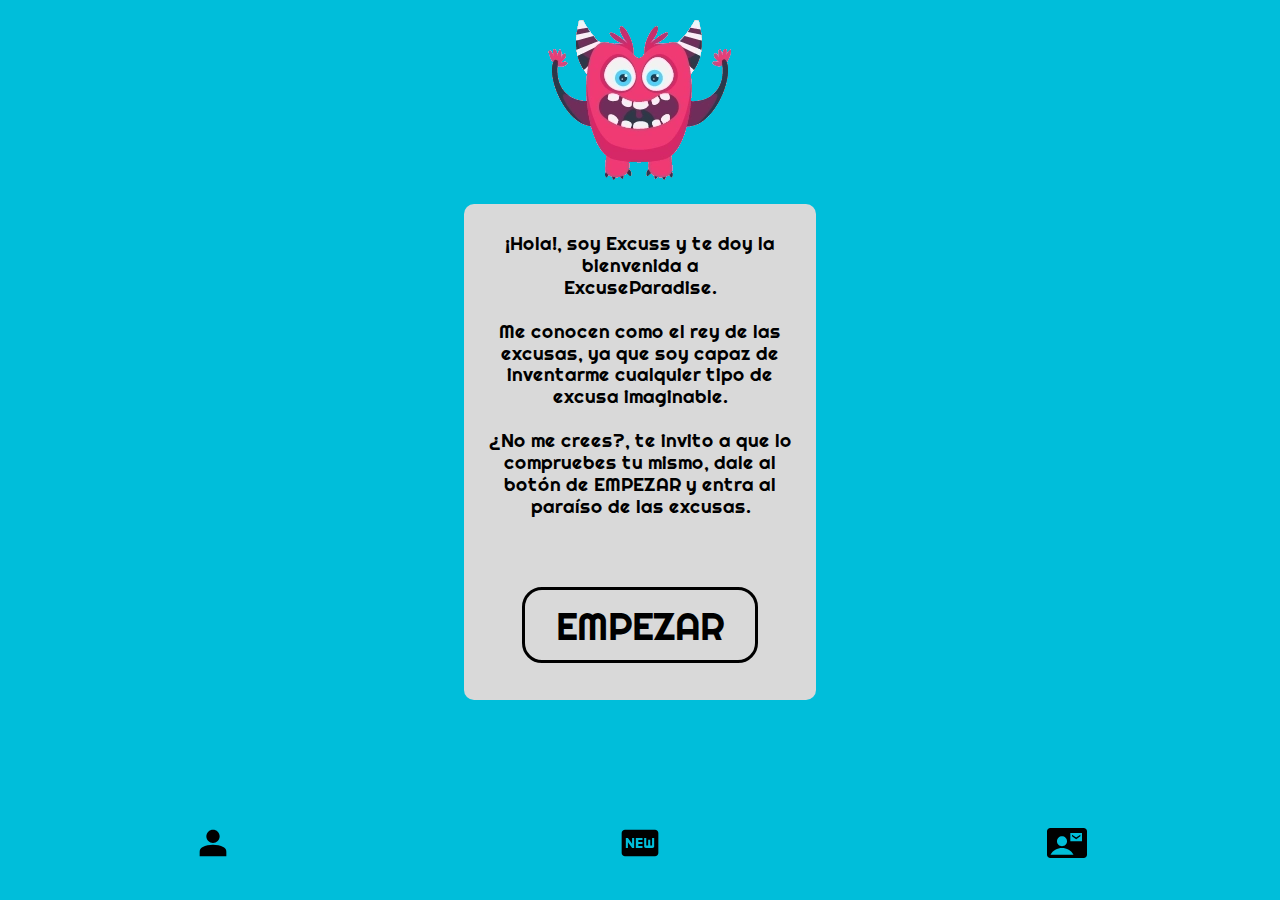
<file: public/index.html>
<!DOCTYPE html>
<html lang="en">
  <head>
    <meta charset="UTF-8" />
    <meta http-equiv="X-UA-Compatible" content="IE=edge" />
    <meta name="viewport" content="width=device-width, initial-scale=1.0" />
    <title>ExcuseParadise</title>
    <link rel="stylesheet" href="./css/main.css" />
  </head>
  <body>
    <header class="header">
      <picture>
        <!-- Desktop -->
        <source
          srcset="./assets/img/smartphone/excuss1.webp 1x,
          ./assets/img/smartphone/excuss1@2x.webp 2x,
          ./assets/img/smartphone/excuss1@3x.webp 3x,
           "
          
        />

        <!-- SEO -->
        <img src="" alt="Descripción de la imagen" />
      </picture>
    </header>
    <main class="main">
        <section class="cajaIntroduccion">
          <p class="introduccionTexto">¡Hola!, soy Excuss y te doy la<br> bienvenida a<br>
            ExcuseParadise.<br><br>
            
            Me conocen como el rey de las excusas, ya que soy capaz de inventarme cualquier tipo de excusa imaginable.<br><br>
            
            ¿No me crees?, te invito a que lo compruebes tu mismo, dale al botón de EMPEZAR y entra al paraíso de las excusas.
            </p>
            <section class="sectionBotonEmpezar">
            <a href="./paginasHTML/login.html" class="botonEmpezar">EMPEZAR</a>
          </section>
        </section>
    </main>

    <footer class="footer">
      
        <nav class="footerIconos">
          <a href="./paginasHTML/terminos.html" target="_blank">
            <img src="./assets/img/svg/persona.svg" alt="icono perfil" class="persona"/>
          </a>
          <a href="./paginasHTML/terminos.html" target="_blank">
            <img src="./assets/img/svg/new.svg" alt="icono novedades" class="new"/>
         </a>
         <a href="./paginasHTML/terminos.html" target="_blank">
            <img src="./assets/img/svg/contacto.svg" alt="icono contacto" class="contacto"/>
        </a>
        </nav>
    </footer>
  </body>
</html>
</file>
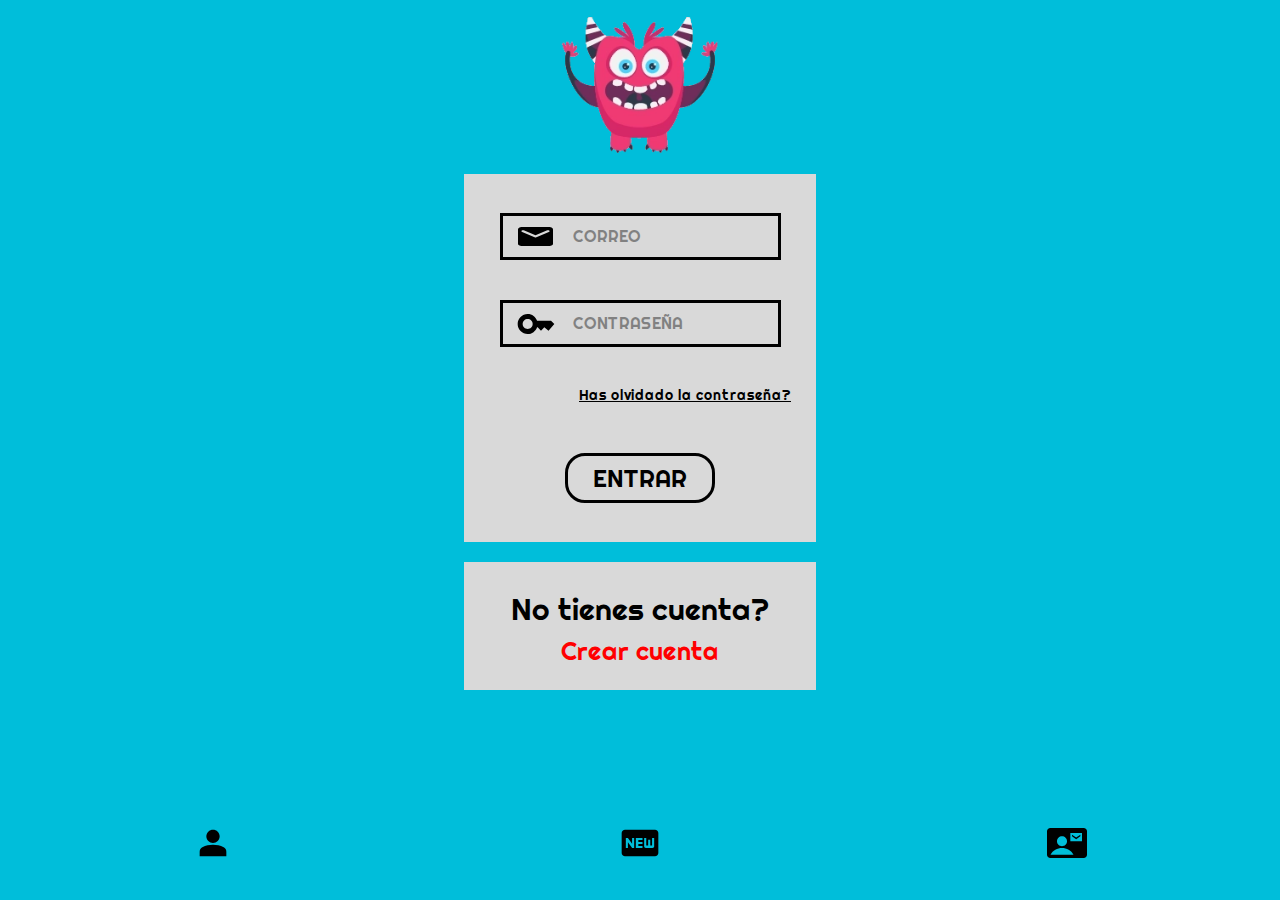
<file: public/paginasHTML/login.html>
<!DOCTYPE html>
<html lang="es">
<head>
    <meta charset="UTF-8">
    <meta http-equiv="X-UA-Compatible" content="IE=edge">
    <meta name="viewport" content="width=device-width, initial-scale=1.0">
    <link rel="stylesheet" href="../css/main.css" />
    <title>ExcuseParadise</title>
</head>
<body>
    <header class="loginHeader">
        <picture>
            <!-- Desktop -->
            <source
              srcset="../assets/img/smartphone/excuss1.webp 1x,
              ../assets/img/smartphone/excuss1@2x.webp 2x,
              ../assets/img/smartphone/excuss1@3x.webp 3x,
               "
              
            />
    
            <!-- SEO -->
            <img src="" class="loginExcuss" alt="Descripción de la imagen" />
          </picture>
    </header>
    <main class="loginMain">
        <section class="loginCaja">
         <form action="" class="loginFormulario" method="post">
            <input type="email" class="loginEmail" placeholder="CORREO">
            <input type="text" class="loginContraseña" placeholder="CONTRASEÑA">
            <a href="recordarContra.html" class="olvidarContraseña">Has olvidado la contraseña?</a>
            <input type="submit" class="loginEnviar" value="ENTRAR">
         </form>
         
        </section>
        <section class="crearCuenta">
            <p class="crearCuentaParrafo">No tienes cuenta?</p>
            <a href="registro.html" class="crearCuentaEnlace">Crear cuenta</a>

        </section>
    </main>

    <footer class="footer">
        <nav class="footerIconos">
            <a href="./terminos.html" target="_blank">
              <img src="../assets/img/svg/persona.svg" alt="icono perfil" class="persona"/>
            </a>
            <a href="./terminos.html" target="_blank">
              <img src="../assets/img/svg/new.svg" alt="icono novedades" class="new"/>
           </a>
           <a href="./terminos.html" target="_blank">
              <img src="../assets/img/svg/contacto.svg" alt="icono contacto" class="contacto"/>
          </a>
          </nav>
    </footer>
</body>
</html>
</file>
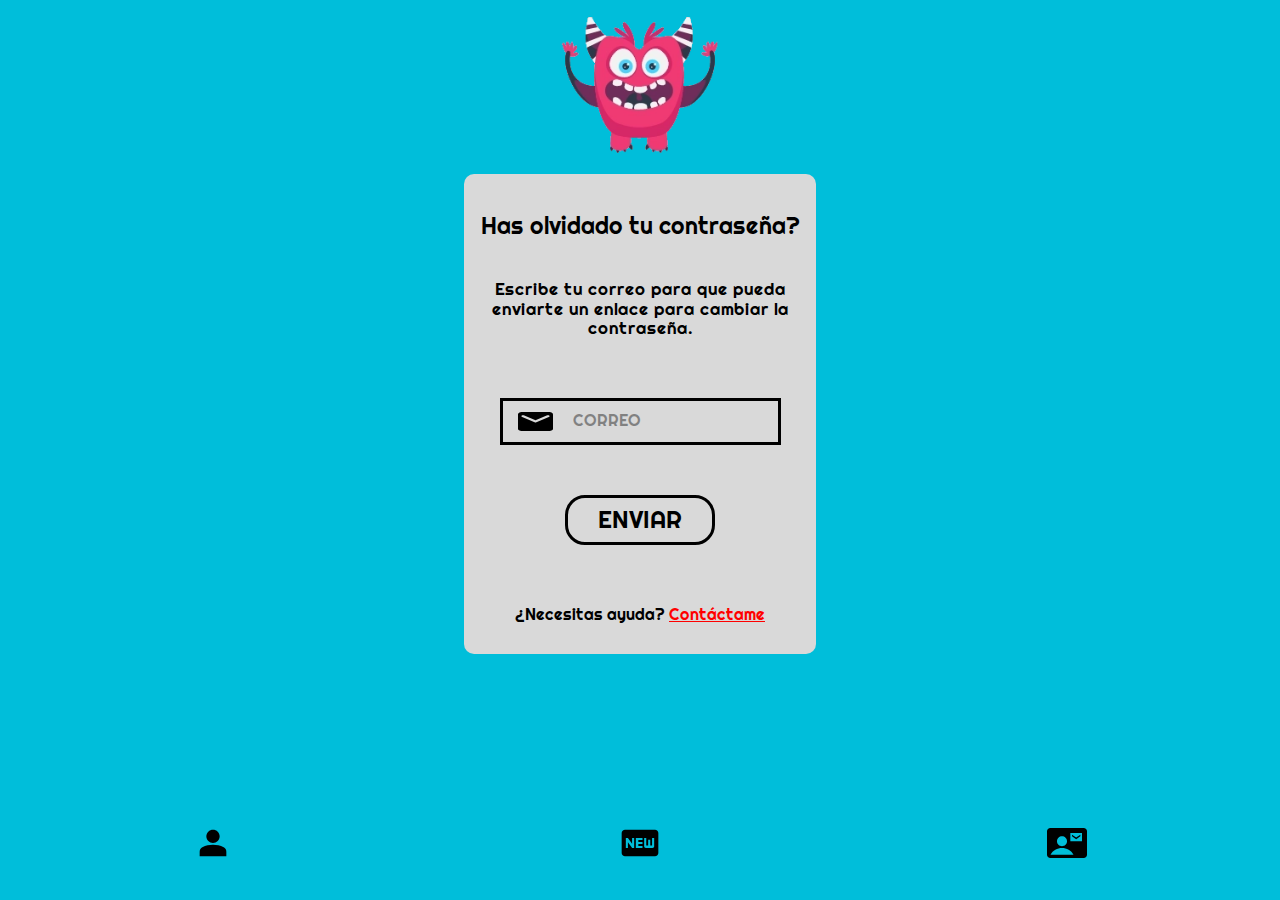
<file: public/paginasHTML/recordarContra.html>
<!DOCTYPE html>
<html lang="es">
<head>
    <meta charset="UTF-8">
    <meta http-equiv="X-UA-Compatible" content="IE=edge">
    <meta name="viewport" content="width=device-width, initial-scale=1.0">
    <link rel="stylesheet" href="../css/main.css" />
    <title>ExcuseParadise</title>
</head>
<body>
    <header class="recordarContraHeader">
        <picture>
            <!-- Desktop -->
            <source
              srcset="../assets/img/smartphone/excuss1.webp 1x,
              ../assets/img/smartphone/excuss1@2x.webp 2x,
              ../assets/img/smartphone/excuss1@3x.webp 3x,
               "
              
            />
    
            <!-- SEO -->
            <img src="" class="recordarContraExcuss" alt="Descripción de la imagen" />
          </picture>
    </header>
    <main class="recordarContraMain">
       <section class="recordarContraCaja">
        <p class="recordarContraTitulo">Has olvidado tu contraseña?</p>
        <p class="recordarContraTexto">Escribe tu correo para que pueda enviarte un enlace para cambiar la contraseña.</p>
        <form action="" class="recordarContraFormulario" method="post">
            <input type="email" class="loginEmail" placeholder="CORREO">
            <input type="submit" class="recordarContraEnviar" value="ENVIAR">
         </form>
         <p class="recordarContraAyuda">¿Necesitas ayuda? <a href="" class="recordarContraContactame">Contáctame</a></p>
       </section>
        
    </main>

    <footer class="footer">
        <nav class="footerIconos">
            <a href="./terminos.html" target="_blank">
              <img src="../assets/img/svg/persona.svg" alt="icono perfil" class="persona"/>
            </a>
            <a href="./terminos.html" target="_blank">
              <img src="../assets/img/svg/new.svg" alt="icono novedades" class="new"/>
           </a>
           <a href="./terminos.html" target="_blank">
              <img src="../assets/img/svg/contacto.svg" alt="icono contacto" class="contacto"/>
          </a>
          </nav>
    </footer>
</body>
</html>
</file>
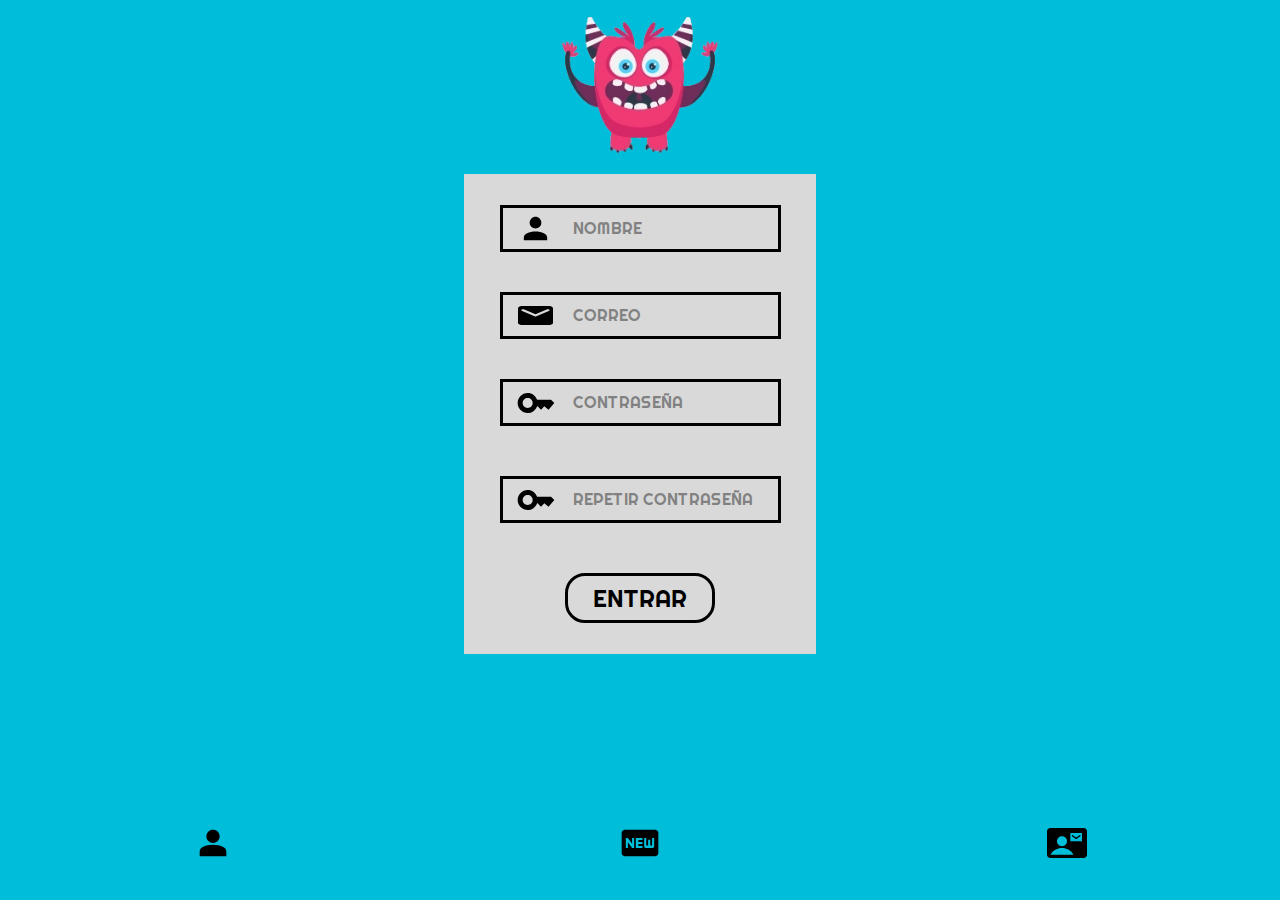
<file: public/paginasHTML/registro.html>
<!DOCTYPE html>
<html lang="es">
<head>
    <meta charset="UTF-8">
    <meta http-equiv="X-UA-Compatible" content="IE=edge">
    <meta name="viewport" content="width=device-width, initial-scale=1.0">
    <link rel="stylesheet" href="../css/main.css" />
    <title>ExcuseParadise</title>
</head>
<body>
    <header class="registroHeader">
        <picture>
            <!-- Desktop -->
            <source
              srcset="../assets/img/smartphone/excuss1.webp 1x,
              ../assets/img/smartphone/excuss1@2x.webp 2x,
              ../assets/img/smartphone/excuss1@3x.webp 3x,
               "
              
            />
    
            <!-- SEO -->
            <img src="" class="registroExcuss" alt="Descripción de la imagen" />
          </picture>
    </header>
    <main class="registroMain">
        <section class="registroCaja">
         <form action="" class="registroFormulario" method="post">
            <input type="text" class="registroNombre" placeholder="NOMBRE">
            <input type="email" class="registroEmail" placeholder="CORREO">
            <input type="password" class="registroContraseña" placeholder="CONTRASEÑA">
            <input type="password" class="registroRepetirContraseña" placeholder="REPETIR CONTRASEÑA">
            
            <input type="submit" class="registroEnviar" value="ENTRAR">
         </form>
         
        </section>
        
    </main>

    <footer class="footer">
        <nav class="footerIconos">
            <a href="./terminos.html" target="_blank">
              <img src="../assets/img/svg/persona.svg" alt="icono perfil" class="persona"/>
            </a>
            <a href="./terminos.html" target="_blank">
              <img src="../assets/img/svg/new.svg" alt="icono novedades" class="new"/>
           </a>
           <a href="./terminos.html" target="_blank">
              <img src="../assets/img/svg/contacto.svg" alt="icono contacto" class="contacto"/>
          </a>
          </nav>
    </footer>
</body>
</html>
</file>
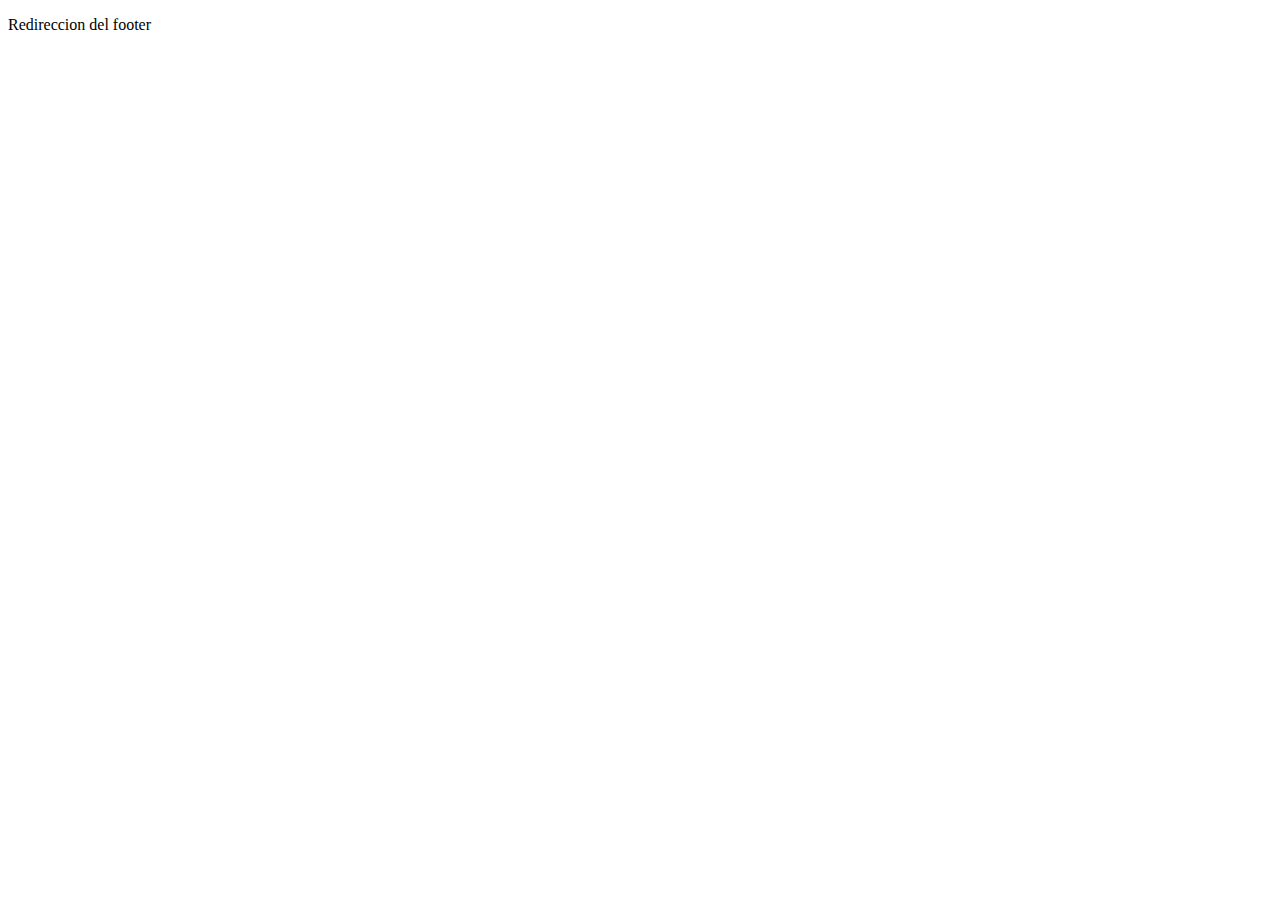
<file: public/paginasHTML/terminos.html>
<!DOCTYPE html>
<html lang="en">
<head>
    <meta charset="UTF-8">
    <meta http-equiv="X-UA-Compatible" content="IE=edge">
    <meta name="viewport" content="width=device-width, initial-scale=1.0">
    <title>Document</title>
</head>
<body>
    <p>Redireccion del footer</p>
</body>
</html>
</file>
<file: public/css/main.css>
@charset "UTF-8";
/* ********* */
/* @NORMALIZE */
/* ********* */
/*! normalize.css v8.0.1 | MIT License | github.com/necolas/normalize.css */
/* Document
   ========================================================================== */
/**
 * 1. Correct the line height in all browsers.
 * 2. Prevent adjustments of font size after orientation changes in iOS.
 */
html {
  line-height: 1.15; /* 1 */
  -webkit-text-size-adjust: 100%; /* 2 */
}

/* Sections
   ========================================================================== */
/**
 * Remove the margin in all browsers.
 */
body {
  margin: 0;
}

/**
 * Render the `main` element consistently in IE.
 */
main {
  display: block;
}

/**
 * Correct the font size and margin on `h1` elements within `section` and
 * `article` contexts in Chrome, Firefox, and Safari.
 */
h1 {
  font-size: 2em;
  margin: 0.67em 0;
}

/* Grouping content
   ========================================================================== */
/**
 * 1. Add the correct box sizing in Firefox.
 * 2. Show the overflow in Edge and IE.
 */
hr {
  -webkit-box-sizing: content-box;
          box-sizing: content-box; /* 1 */
  height: 0; /* 1 */
  overflow: visible; /* 2 */
}

/**
 * 1. Correct the inheritance and scaling of font size in all browsers.
 * 2. Correct the odd `em` font sizing in all browsers.
 */
pre {
  font-family: monospace, monospace; /* 1 */
  font-size: 1em; /* 2 */
}

/* Text-level semantics
   ========================================================================== */
/**
 * Remove the gray background on active links in IE 10.
 */
a {
  background-color: transparent;
}

/**
 * 1. Remove the bottom border in Chrome 57-
 * 2. Add the correct text decoration in Chrome, Edge, IE, Opera, and Safari.
 */
abbr[title] {
  border-bottom: none; /* 1 */
  text-decoration: underline; /* 2 */
  -webkit-text-decoration: underline dotted;
          text-decoration: underline dotted; /* 2 */
}

/**
 * Add the correct font weight in Chrome, Edge, and Safari.
 */
b,
strong {
  font-weight: bolder;
}

/**
 * 1. Correct the inheritance and scaling of font size in all browsers.
 * 2. Correct the odd `em` font sizing in all browsers.
 */
code,
kbd,
samp {
  font-family: monospace, monospace; /* 1 */
  font-size: 1em; /* 2 */
}

/**
 * Add the correct font size in all browsers.
 */
small {
  font-size: 80%;
}

/**
 * Prevent `sub` and `sup` elements from affecting the line height in
 * all browsers.
 */
sub,
sup {
  font-size: 75%;
  line-height: 0;
  position: relative;
  vertical-align: baseline;
}

sub {
  bottom: -0.25em;
}

sup {
  top: -0.5em;
}

/* Embedded content
   ========================================================================== */
/**
 * Remove the border on images inside links in IE 10.
 */
img {
  border-style: none;
}

/* Forms
   ========================================================================== */
/**
 * 1. Change the font styles in all browsers.
 * 2. Remove the margin in Firefox and Safari.
 */
button,
input,
optgroup,
select,
textarea {
  font-family: inherit; /* 1 */
  font-size: 100%; /* 1 */
  line-height: 1.15; /* 1 */
  margin: 0; /* 2 */
}

/**
 * Show the overflow in IE.
 * 1. Show the overflow in Edge.
 */
button,
input { /* 1 */
  overflow: visible;
}

/**
 * Remove the inheritance of text transform in Edge, Firefox, and IE.
 * 1. Remove the inheritance of text transform in Firefox.
 */
button,
select { /* 1 */
  text-transform: none;
}

/**
 * Correct the inability to style clickable types in iOS and Safari.
 */
button,
[type=button],
[type=reset],
[type=submit] {
  -webkit-appearance: button;
}

/**
 * Remove the inner border and padding in Firefox.
 */
button::-moz-focus-inner,
[type=button]::-moz-focus-inner,
[type=reset]::-moz-focus-inner,
[type=submit]::-moz-focus-inner {
  border-style: none;
  padding: 0;
}

/**
 * Restore the focus styles unset by the previous rule.
 */
button:-moz-focusring,
[type=button]:-moz-focusring,
[type=reset]:-moz-focusring,
[type=submit]:-moz-focusring {
  outline: 1px dotted ButtonText;
}

/**
 * Correct the padding in Firefox.
 */
fieldset {
  padding: 0.35em 0.75em 0.625em;
}

/**
 * 1. Correct the text wrapping in Edge and IE.
 * 2. Correct the color inheritance from `fieldset` elements in IE.
 * 3. Remove the padding so developers are not caught out when they zero out
 *    `fieldset` elements in all browsers.
 */
legend {
  -webkit-box-sizing: border-box;
          box-sizing: border-box; /* 1 */
  color: inherit; /* 2 */
  display: table; /* 1 */
  max-width: 100%; /* 1 */
  padding: 0; /* 3 */
  white-space: normal; /* 1 */
}

/**
 * Add the correct vertical alignment in Chrome, Firefox, and Opera.
 */
progress {
  vertical-align: baseline;
}

/**
 * Remove the default vertical scrollbar in IE 10+.
 */
textarea {
  overflow: auto;
}

/**
 * 1. Add the correct box sizing in IE 10.
 * 2. Remove the padding in IE 10.
 */
[type=checkbox],
[type=radio] {
  -webkit-box-sizing: border-box;
          box-sizing: border-box; /* 1 */
  padding: 0; /* 2 */
}

/**
 * Correct the cursor style of increment and decrement buttons in Chrome.
 */
[type=number]::-webkit-inner-spin-button,
[type=number]::-webkit-outer-spin-button {
  height: auto;
}

/**
 * 1. Correct the odd appearance in Chrome and Safari.
 * 2. Correct the outline style in Safari.
 */
[type=search] {
  -webkit-appearance: textfield; /* 1 */
  outline-offset: -2px; /* 2 */
}

/**
 * Remove the inner padding in Chrome and Safari on macOS.
 */
[type=search]::-webkit-search-decoration {
  -webkit-appearance: none;
}

/**
 * 1. Correct the inability to style clickable types in iOS and Safari.
 * 2. Change font properties to `inherit` in Safari.
 */
::-webkit-file-upload-button {
  -webkit-appearance: button; /* 1 */
  font: inherit; /* 2 */
}

/* Interactive
   ========================================================================== */
/*
 * Add the correct display in Edge, IE 10+, and Firefox.
 */
details {
  display: block;
}

/*
 * Add the correct display in all browsers.
 */
summary {
  display: list-item;
}

/* Misc
   ========================================================================== */
/**
 * Add the correct display in IE 10+.
 */
template {
  display: none;
}

/**
 * Add the correct display in IE 10.
 */
[hidden] {
  display: none;
}

/* ********* */
/* @RESET */
/* ********* */
/* ********* */
/* @VARIABLES */
/* ********* */
/* ********* */
/* @MIXINS */
/* ********* */
/* ********* */
/* @TYPOGRAPHY */
/* ********* */
@font-face {
  font-family: "tipografia";
  src: url("../assets/font/Righteous-Regular.woff2") format("woff2"), url("../assets/font/Righteous-Regular.woff") format("woff"), url("../assets/font/Righteous-Regular.ttf") format("truetype");
}
.introduccionTexto {
  text-align: center;
  font-size: 19px;
  font-family: "tipografia";
  padding: 10px;
}

.recordarContraTitulo {
  padding-left: 13px;
  padding-right: 13px;
  font-family: "tipografia";
  font-size: 23px;
}

.recordarContraTexto {
  font-family: "tipografia";
  font-size: 17px;
  margin-bottom: 60px;
}

.recordarContraAyuda {
  margin-top: 60px;
  font-family: "tipografia";
  font-size: 16px;
}

.recordarContraContactame {
  font-family: "tipografia";
  font-size: 16px;
  color: red;
}

/* ********* */
/* @BUTTONS */
/* ********* */
.botonEmpezar {
  font-family: "tipografia";
  font-size: 38px;
  color: black;
  text-decoration: none;
  text-align: center;
  margin-left: 30px;
  margin-right: 30px;
  padding: 15px;
  width: 200px;
  height: 40px;
  border-radius: 20px;
  border: 3px solid black;
}

/* ********* */
/* @BANNER */
/* ********* */
/* ********* */
/* @HEADER */
/* ********* */
body {
  background-color: #00BEDA;
}

.header {
  display: -webkit-box;
  display: -ms-flexbox;
  display: flex;
  -webkit-box-pack: center;
      -ms-flex-pack: center;
          justify-content: center;
}

.loginExcuss {
  width: 170px;
}

.loginHeader {
  display: -webkit-box;
  display: -ms-flexbox;
  display: flex;
  -webkit-box-pack: center;
      -ms-flex-pack: center;
          justify-content: center;
}

.registroExcuss {
  width: 170px;
}

.registroHeader {
  display: -webkit-box;
  display: -ms-flexbox;
  display: flex;
  -webkit-box-pack: center;
      -ms-flex-pack: center;
          justify-content: center;
}

.recordarContraExcuss {
  width: 170px;
}

.recordarContraHeader {
  display: -webkit-box;
  display: -ms-flexbox;
  display: flex;
  -webkit-box-pack: center;
      -ms-flex-pack: center;
          justify-content: center;
}

/* ********* */
/* @NAVIGATOR */
/* ********* */
/* ********* */
/* @FOOTER */
/* ********* */
.footer {
  position: absolute;
  bottom: 33px;
  width: 100%;
}

.footerIconos {
  display: -webkit-box;
  display: -ms-flexbox;
  display: flex;
  -ms-flex-pack: distribute;
      justify-content: space-around;
  -webkit-box-align: center;
      -ms-flex-align: center;
          align-items: center;
}

.persona,
.new,
.contacto {
  width: 40px;
  height: 40px;
}

/* ********* */
/* @FORMS */
/* ********* */
.loginFormulario {
  display: -webkit-box;
  display: -ms-flexbox;
  display: flex;
  -webkit-box-pack: center;
      -ms-flex-pack: center;
          justify-content: center;
  -webkit-box-align: center;
      -ms-flex-align: center;
          align-items: center;
  -webkit-box-orient: vertical;
  -webkit-box-direction: normal;
      -ms-flex-direction: column;
          flex-direction: column;
}

.loginEmail {
  padding: 3px 5px;
  padding-left: 70px;
  width: 200px;
  height: 35px;
  background: url(../assets/img/svg/iconoCorreo.svg) no-repeat;
  background-size: 35px;
  background-position: 15px center;
  margin-bottom: 40px;
  border: 3px solid black;
}

.loginEmail::-webkit-input-placeholder {
  color: black;
  font-family: "tipografia";
  opacity: 40%;
}

.loginEmail::-moz-placeholder {
  color: black;
  font-family: "tipografia";
  opacity: 40%;
}

.loginEmail:-ms-input-placeholder {
  color: black;
  font-family: "tipografia";
  opacity: 40%;
}

.loginEmail::-ms-input-placeholder {
  color: black;
  font-family: "tipografia";
  opacity: 40%;
}

.loginEmail::placeholder {
  color: black;
  font-family: "tipografia";
  opacity: 40%;
}

.loginContraseña {
  padding: 3px 5px;
  padding-left: 70px;
  width: 200px;
  height: 35px;
  background: url(../assets/img/svg/iconoLlave.svg) no-repeat;
  background-size: 40px;
  background-position: 13px center;
  border: 3px solid black;
}

.loginContraseña::-webkit-input-placeholder {
  color: black;
  font-family: "tipografia";
  opacity: 40%;
}

.loginContraseña::-moz-placeholder {
  color: black;
  font-family: "tipografia";
  opacity: 40%;
}

.loginContraseña:-ms-input-placeholder {
  color: black;
  font-family: "tipografia";
  opacity: 40%;
}

.loginContraseña::-ms-input-placeholder {
  color: black;
  font-family: "tipografia";
  opacity: 40%;
}

.loginContraseña::placeholder {
  color: black;
  font-family: "tipografia";
  opacity: 40%;
}

.olvidarContraseña {
  margin-left: 90px;
  margin-top: 40px;
  color: black;
  font-family: "tipografia";
  font-size: 14px;
}

.loginEnviar {
  margin-top: 50px;
  border-radius: 20px;
  width: 150px;
  height: 50px;
  background-color: transparent;
  border: 3px solid black;
  font-family: "tipografia";
  font-size: 24px;
}

.registroFormulario {
  display: -webkit-box;
  display: -ms-flexbox;
  display: flex;
  -webkit-box-pack: center;
      -ms-flex-pack: center;
          justify-content: center;
  -webkit-box-align: center;
      -ms-flex-align: center;
          align-items: center;
  -webkit-box-orient: vertical;
  -webkit-box-direction: normal;
      -ms-flex-direction: column;
          flex-direction: column;
}

.registroNombre {
  padding: 3px 5px;
  padding-left: 70px;
  width: 200px;
  height: 35px;
  background: url(../assets/img/svg/iconoPersona.svg) no-repeat;
  background-size: 35px;
  background-position: 15px center;
  margin-bottom: 40px;
  border: 3px solid black;
}

.registroNombre::-webkit-input-placeholder {
  color: black;
  font-family: "tipografia";
  opacity: 40%;
}

.registroNombre::-moz-placeholder {
  color: black;
  font-family: "tipografia";
  opacity: 40%;
}

.registroNombre:-ms-input-placeholder {
  color: black;
  font-family: "tipografia";
  opacity: 40%;
}

.registroNombre::-ms-input-placeholder {
  color: black;
  font-family: "tipografia";
  opacity: 40%;
}

.registroNombre::placeholder {
  color: black;
  font-family: "tipografia";
  opacity: 40%;
}

.registroEmail {
  padding: 3px 5px;
  padding-left: 70px;
  width: 200px;
  height: 35px;
  background: url(../assets/img/svg/iconoCorreo.svg) no-repeat;
  background-size: 35px;
  background-position: 15px center;
  margin-bottom: 40px;
  border: 3px solid black;
}

.registroEmail::-webkit-input-placeholder {
  color: black;
  font-family: "tipografia";
  opacity: 40%;
}

.registroEmail::-moz-placeholder {
  color: black;
  font-family: "tipografia";
  opacity: 40%;
}

.registroEmail:-ms-input-placeholder {
  color: black;
  font-family: "tipografia";
  opacity: 40%;
}

.registroEmail::-ms-input-placeholder {
  color: black;
  font-family: "tipografia";
  opacity: 40%;
}

.registroEmail::placeholder {
  color: black;
  font-family: "tipografia";
  opacity: 40%;
}

.registroContraseña {
  padding: 3px 5px;
  padding-left: 70px;
  width: 200px;
  height: 35px;
  background: url(../assets/img/svg/iconoLlave.svg) no-repeat;
  background-size: 40px;
  background-position: 13px center;
  border: 3px solid black;
}

.registroContraseña::-webkit-input-placeholder {
  color: black;
  font-family: "tipografia";
  opacity: 40%;
}

.registroContraseña::-moz-placeholder {
  color: black;
  font-family: "tipografia";
  opacity: 40%;
}

.registroContraseña:-ms-input-placeholder {
  color: black;
  font-family: "tipografia";
  opacity: 40%;
}

.registroContraseña::-ms-input-placeholder {
  color: black;
  font-family: "tipografia";
  opacity: 40%;
}

.registroContraseña::placeholder {
  color: black;
  font-family: "tipografia";
  opacity: 40%;
}

.registroEnviar {
  margin-top: 50px;
  border-radius: 20px;
  width: 150px;
  height: 50px;
  background-color: transparent;
  border: 3px solid black;
  font-family: "tipografia";
  font-size: 24px;
}

.registroRepetirContraseña {
  margin-top: 50px;
  padding: 3px 5px;
  padding-left: 70px;
  width: 200px;
  height: 35px;
  background: url(../assets/img/svg/iconoLlave.svg) no-repeat;
  background-size: 40px;
  background-position: 13px center;
  border: 3px solid black;
}

.registroRepetirContraseña::-webkit-input-placeholder {
  color: black;
  font-family: "tipografia";
  opacity: 40%;
}

.registroRepetirContraseña::-moz-placeholder {
  color: black;
  font-family: "tipografia";
  opacity: 40%;
}

.registroRepetirContraseña:-ms-input-placeholder {
  color: black;
  font-family: "tipografia";
  opacity: 40%;
}

.registroRepetirContraseña::-ms-input-placeholder {
  color: black;
  font-family: "tipografia";
  opacity: 40%;
}

.registroRepetirContraseña::placeholder {
  color: black;
  font-family: "tipografia";
  opacity: 40%;
}

.recordarContraEmail {
  padding: 3px 5px;
  padding-left: 70px;
  width: 200px;
  height: 35px;
  background: url(../assets/img/svg/iconoCorreo.svg) no-repeat;
  background-size: 35px;
  background-position: 15px center;
  border: 3px solid black;
}

.recordarContraEmail::-webkit-input-placeholder {
  color: black;
  font-family: "tipografia";
  opacity: 40%;
}

.recordarContraEmail::-moz-placeholder {
  color: black;
  font-family: "tipografia";
  opacity: 40%;
}

.recordarContraEmail:-ms-input-placeholder {
  color: black;
  font-family: "tipografia";
  opacity: 40%;
}

.recordarContraEmail::-ms-input-placeholder {
  color: black;
  font-family: "tipografia";
  opacity: 40%;
}

.recordarContraEmail::placeholder {
  color: black;
  font-family: "tipografia";
  opacity: 40%;
}

.recordarContraEnviar {
  margin-top: 10px;
  border-radius: 20px;
  width: 150px;
  height: 50px;
  background-color: transparent;
  border: 3px solid black;
  font-family: "tipografia";
  font-size: 24px;
}

/* ********* */
/* @GRID*/
/* ********* */
/* ********* */
/* @SIDEBAR */
/* ********* */
/* ********* */
/* @MAIN */
/* ********* */
.main {
  display: -webkit-box;
  display: -ms-flexbox;
  display: flex;
  -webkit-box-pack: center;
      -ms-flex-pack: center;
          justify-content: center;
}

.cajaIntroduccion {
  width: 22rem;
  height: 31rem;
  border-radius: 10px;
  background-color: #D9D9D9;
}

.sectionBotonEmpezar {
  margin-top: 60px;
  display: -webkit-box;
  display: -ms-flexbox;
  display: flex;
  -webkit-box-pack: center;
      -ms-flex-pack: center;
          justify-content: center;
  -webkit-box-align: center;
      -ms-flex-align: center;
          align-items: center;
}

.loginMain {
  display: -webkit-box;
  display: -ms-flexbox;
  display: flex;
  -webkit-box-pack: center;
      -ms-flex-pack: center;
          justify-content: center;
  -webkit-box-align: center;
      -ms-flex-align: center;
          align-items: center;
  -webkit-box-orient: vertical;
  -webkit-box-direction: normal;
      -ms-flex-direction: column;
          flex-direction: column;
}

.loginCaja {
  display: -webkit-box;
  display: -ms-flexbox;
  display: flex;
  -webkit-box-pack: center;
      -ms-flex-pack: center;
          justify-content: center;
  -webkit-box-align: center;
      -ms-flex-align: center;
          align-items: center;
  -webkit-box-orient: vertical;
  -webkit-box-direction: normal;
      -ms-flex-direction: column;
          flex-direction: column;
  width: 22rem;
  height: 23rem;
  background-color: #D9D9D9;
}

.olvidarContraseña {
  margin-left: 90px;
  margin-top: 40px;
  color: black;
  font-family: "tipografia";
  font-size: 14px;
}

.crearCuenta {
  -webkit-box-align: center;
      -ms-flex-align: center;
          align-items: center;
  -webkit-box-orient: vertical;
  -webkit-box-direction: normal;
      -ms-flex-direction: column;
          flex-direction: column;
  margin-top: 20px;
  display: -webkit-box;
  display: -ms-flexbox;
  display: flex;
  width: 22rem;
  height: 8rem;
  background-color: #D9D9D9;
}

.crearCuentaParrafo {
  font-family: "tipografia";
  color: black;
  font-size: 30px;
}

.crearCuentaEnlace {
  color: red;
  margin-top: -20px;
  text-decoration: none;
  font-size: 25px;
  font-family: "tipografia";
}

.registroMain {
  display: -webkit-box;
  display: -ms-flexbox;
  display: flex;
  -webkit-box-pack: center;
      -ms-flex-pack: center;
          justify-content: center;
  -webkit-box-align: center;
      -ms-flex-align: center;
          align-items: center;
  -webkit-box-orient: vertical;
  -webkit-box-direction: normal;
      -ms-flex-direction: column;
          flex-direction: column;
}

.registroCaja {
  display: -webkit-box;
  display: -ms-flexbox;
  display: flex;
  -webkit-box-pack: center;
      -ms-flex-pack: center;
          justify-content: center;
  -webkit-box-align: center;
      -ms-flex-align: center;
          align-items: center;
  -webkit-box-orient: vertical;
  -webkit-box-direction: normal;
      -ms-flex-direction: column;
          flex-direction: column;
  width: 22rem;
  height: 30rem;
  background-color: #D9D9D9;
}

.recordarContraMain {
  display: -webkit-box;
  display: -ms-flexbox;
  display: flex;
  -webkit-box-pack: center;
      -ms-flex-pack: center;
          justify-content: center;
  -webkit-box-align: center;
      -ms-flex-align: center;
          align-items: center;
  -webkit-box-orient: vertical;
  -webkit-box-direction: normal;
      -ms-flex-direction: column;
          flex-direction: column;
}

.recordarContraCaja {
  border-radius: 10px;
  text-align: center;
  display: -webkit-box;
  display: -ms-flexbox;
  display: flex;
  -webkit-box-pack: center;
      -ms-flex-pack: center;
          justify-content: center;
  -webkit-box-align: center;
      -ms-flex-align: center;
          align-items: center;
  -webkit-box-orient: vertical;
  -webkit-box-direction: normal;
      -ms-flex-direction: column;
          flex-direction: column;
  width: 22rem;
  height: 30rem;
  background-color: #D9D9D9;
}

/* ********* */
/* @HOME */
/* ********* */
/* ********* */
/* @CONTACT */
/* ********* */
/* ********* */
/* @THEMEDARK */
/* ********* */
/* ********* */
/* @THEMELIGHT */
/* ********* */
</file>
